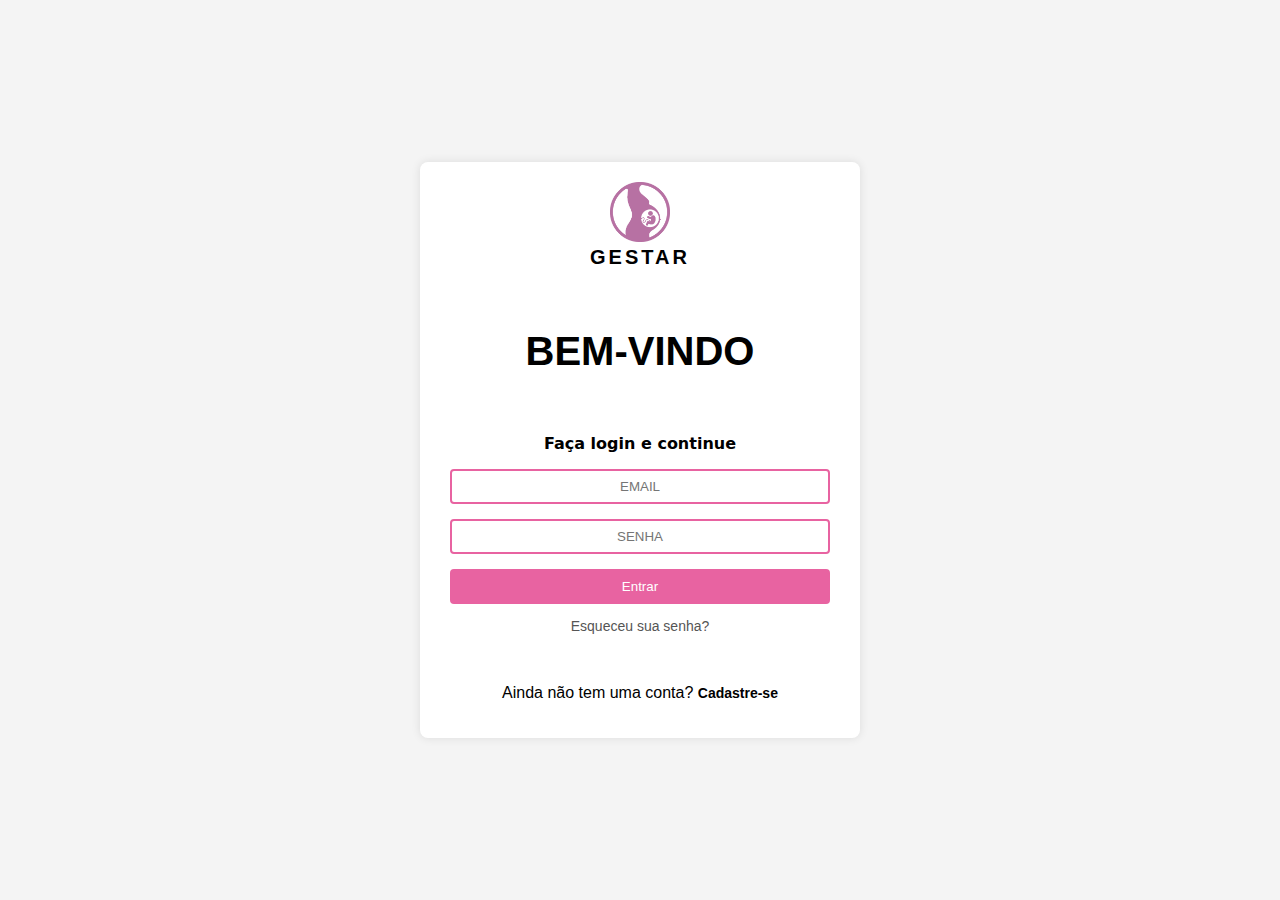
<file: index.html>
<!DOCTYPE html>
<html lang="en">
<head>
    <link href="https://fonts.googleapis.com/css2?family=Roboto:wght@400;700&display=swap" rel="stylesheet">
    <meta charset="UTF-8">
    <meta name="viewport" content="width=device-width, initial-scale=1.0">
    <link rel="stylesheet" href="./Login/Login.css">
    <title>Página de Login</title>
</head>
<body>

<div class="login-container">
    <img src="./Fotos/277556264_468707131618780_4622556647008065310_n (1).png" alt="Descrição da imagem" style="width: 60px; height: auto;">
    <p class="brand">GESTAR</p>

    <h2 class="bemvindo">BEM-VINDO</h2>

    <p class="cabecalho">Faça login e continue</p>
    <div class="form-group">
        <input class="email" type="email" id="email" name="email" placeholder="EMAIL" required>
    </div>

    <div class="form-group">
        <input class="senha" type="password" id="password" name="password" placeholder="SENHA" required>
    </div>

    <button type="button" onclick="redirect()">Entrar</button>

    <div class="form-group">
        <a class="forgot-password" href="#"><p> Esqueceu sua senha?</p></a>
    </div>

    <div class="form-group">
        <p class="acesso">Ainda não tem uma conta? <a href="#" class="cadastro">Cadastre-se</a></p>
    </div>
</div>

<script>
    function redirect() {
        window.location.href = "./Usuario/Usuario.html";
    }
</script>

</body>
</html>
</file>
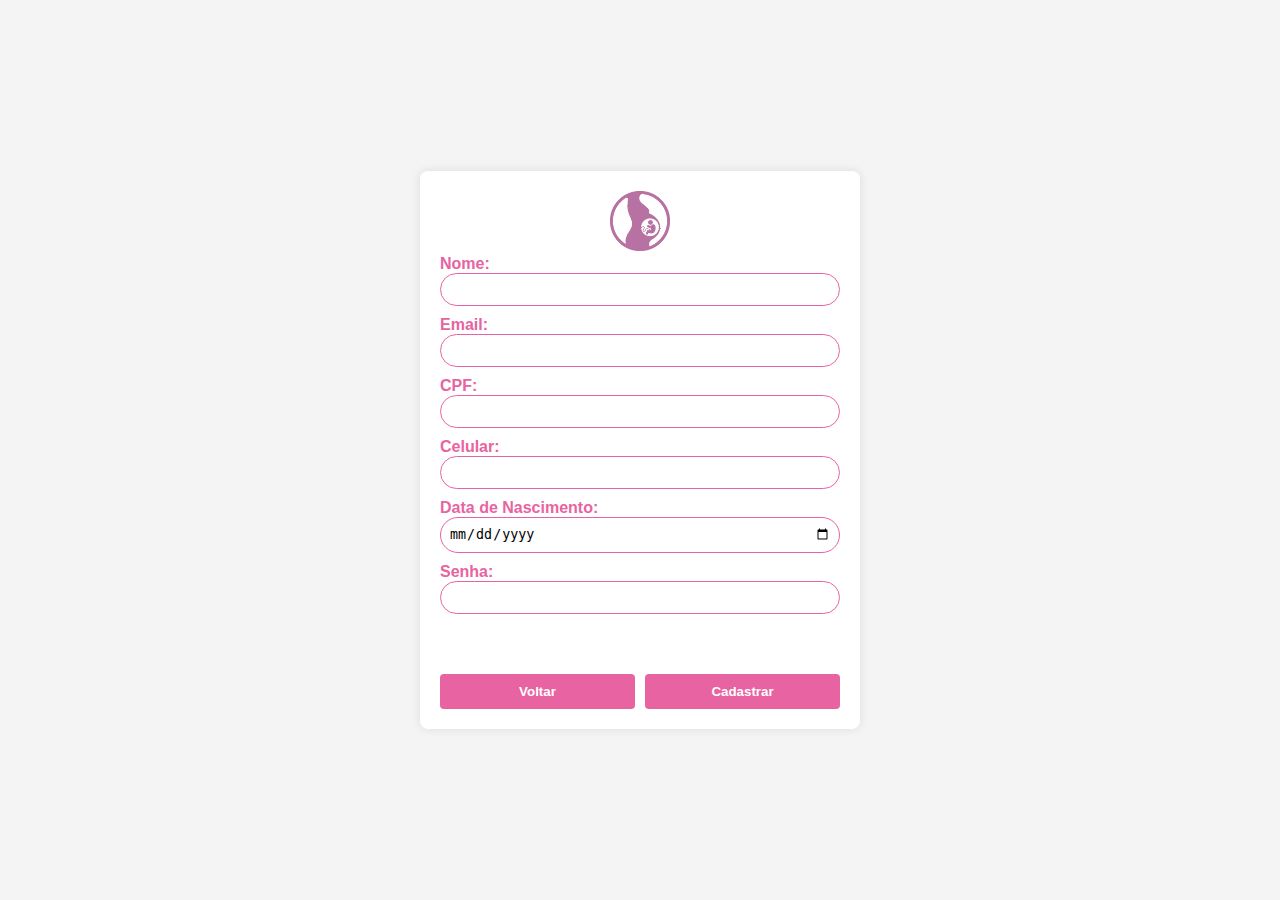
<file: CadastrarGestante/Cadastro.html>
<!DOCTYPE html>
<html lang="en">
<head>
    <meta charset="UTF-8">
    <meta name="viewport" content="width=device-width, initial-scale=1.0">
    <title>Cadastro de Gestante</title>
    <link rel="stylesheet" href="Cadastro.css">
</head>
<body>

<div class="gestante-form-container">

    <img src="../Fotos/277556264_468707131618780_4622556647008065310_n (1).png" alt="Descrição da imagem" style="width: 60px; height: auto;">

    <form id="gestanteForm">
        <label for="nome">Nome:</label>
        <input type="text" id="nome" name="nome" required>

        <label for="email">Email:</label>
        <input type="email" id="email" name="email" required>

        <label for="cpf">CPF:</label>
        <input type="text" id="cpf" name="cpf" required>

        <label for="celular">Celular:</label>
        <input type="text" id="celular" name="celular" required>

        <label for="dataNascimento">Data de Nascimento:</label>
        <input type="date" id="dataNascimento" name="dataNascimento" required>

        <label for="senha">Senha:</label>
        <input type="password" id="senha" name="senha" required>

        <div class="action-buttons">
            <button type="button" id="voltar" class="action-button" onclick="goBack()">Voltar</button>
            <button type="button" id="cadastrarButton" class="action-button" onclick="cadastrarGestante()">Cadastrar</button>
        </div>
    </form>
</div>

<script>
    function cadastrarGestante() {
        window.location.href = '../Tela/Tela.html';
    }

    function goBack() {
        window.history.back();
    }
</script>

</body>
</html>
</file>
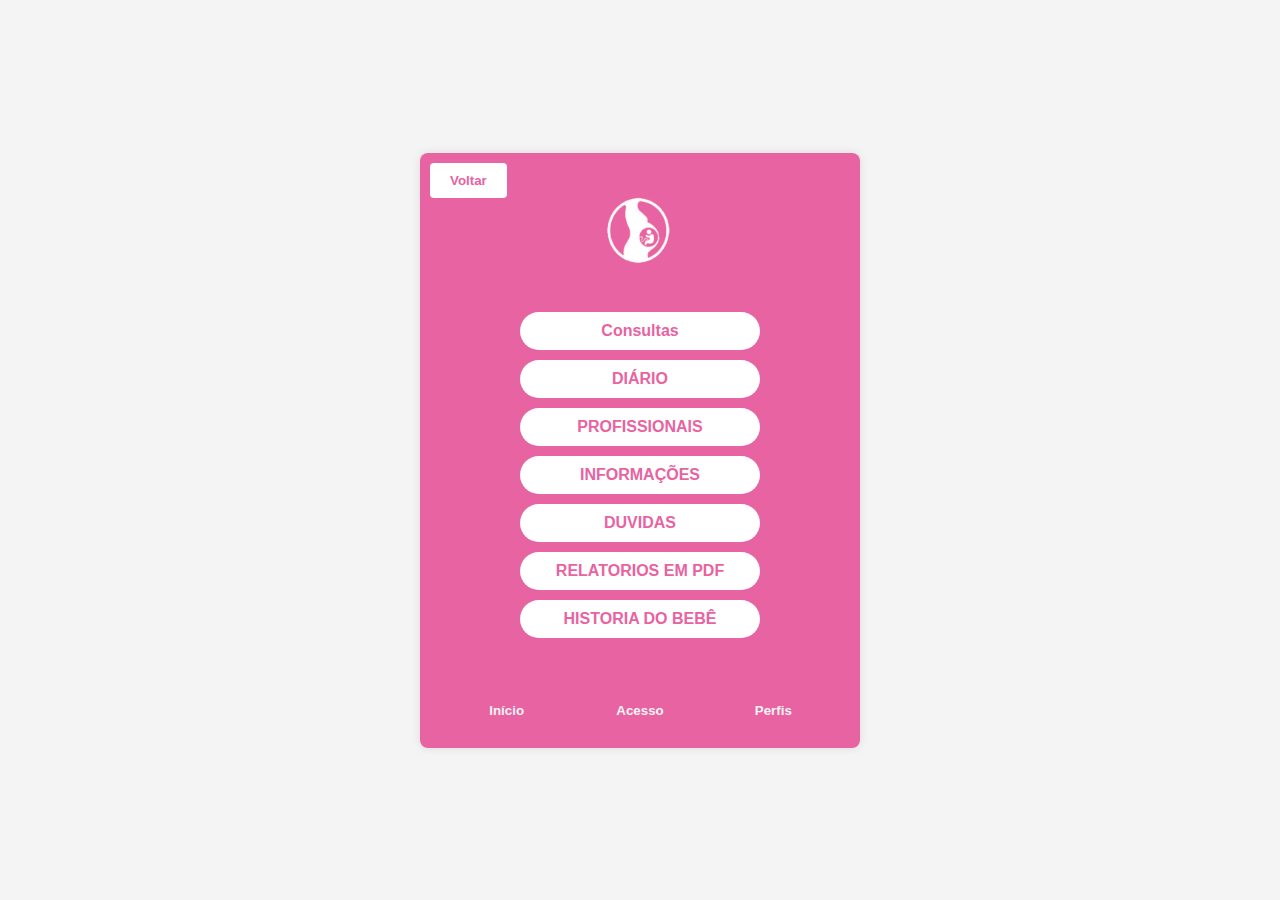
<file: Tela/Tela.html>
<!DOCTYPE html>
<html lang="en">
<head>
    <meta charset="UTF-8">
    <meta name="viewport" content="width=device-width, initial-scale=1.0">
    <title>Saúde da Gestante</title>
    <link rel="stylesheet" href="Tela.css">
</head>
<body>

<div class="container">
    <button class="back-button" onclick="goBack()">Voltar</button>
    <header>
    </header>
    <img class="img" src="../Fotos/unnamed (1).png" alt="Descrição da imagem" style="width: 80px; height: auto;">
    <div class="section-buttons">
        <a href="#consultas" class="section-button">Consultas</a>
        <a href="#diarios" class="section-button">DIÁRIO</a>
        <a href="#profissionais" class="section-button">PROFISSIONAIS</a>
        <a href="#informacoes" class="section-button">INFORMAÇÕES</a>
        <a href="#duvidass" class="section-button">DUVIDAS</a>
        <a href="#relatorios-pdf" class="section-button">RELATORIOS EM PDF</a>
        <a href="#historia-bebe" class="section-button">HISTORIA DO BEBÊ</a>
    </div>

    <!-- Adicione as seções abaixo com o conteúdo correspondente -->

    <div class="action-buttons">
        <button id="btnInicio" class="action-button">Início</button>
        <button id="btnAcesso" class="action-button">Acesso</button>
        <button id="btnPerfis" class="action-button">Perfis</button>
    </div>
</div>
<script>

    function goBack() {
        window.location.href = "../Usuario/Usuario.html";
    }

</script>
</body>
</html>
</file>
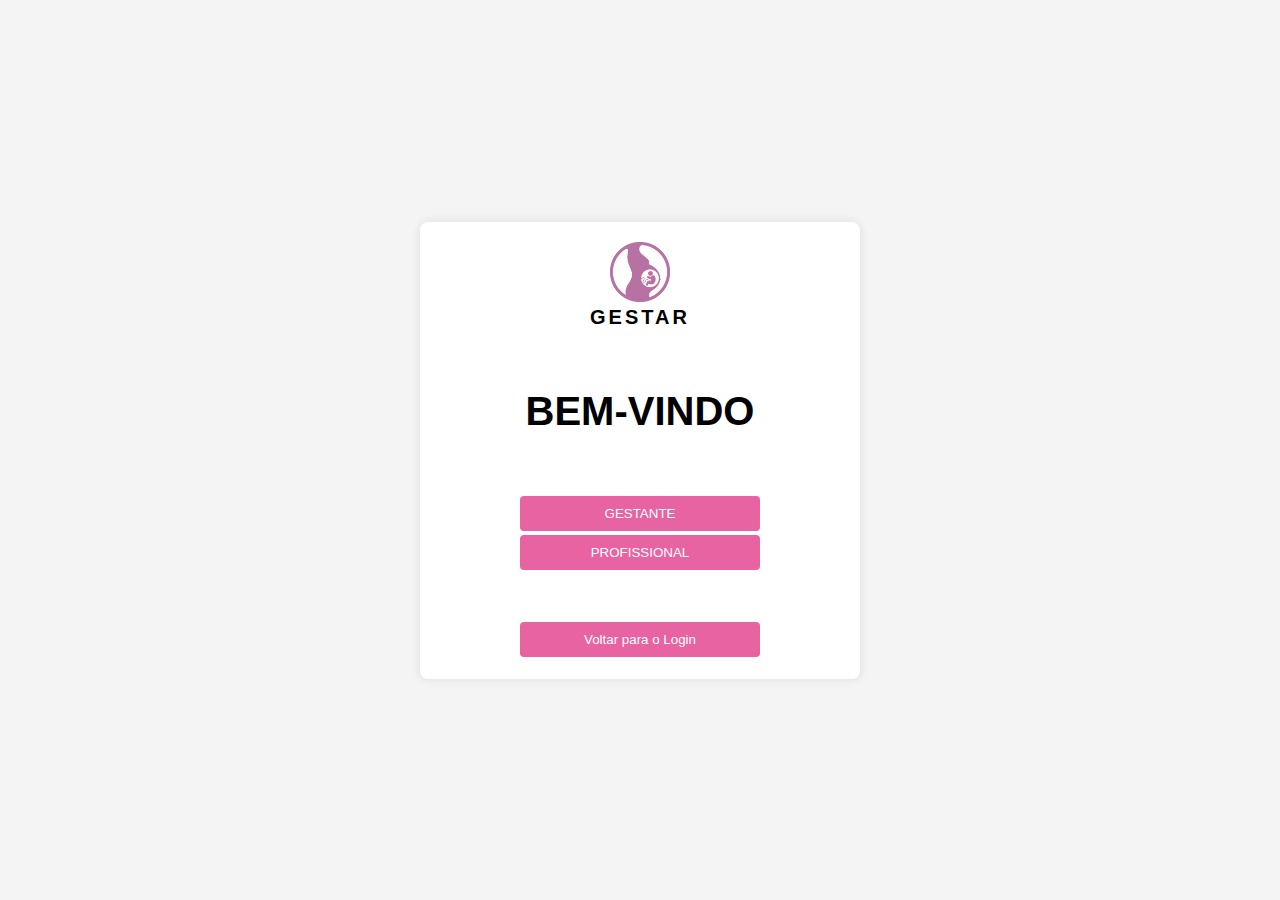
<file: Usuario/Usuario.html>
<!DOCTYPE html>
<html lang="en">
<head>
    <meta charset="UTF-8">
    <meta name="viewport" content="width=device-width, initial-scale=1.0">
    <link rel="stylesheet" href="Usuario.css">
    <title>Seleção de Perfil</title>
</head>
<body>

<div class="profile-selection-container">
    <img src="../Fotos/277556264_468707131618780_4622556647008065310_n (1).png" alt="Descrição da imagem" style="width: 60px; height: auto;">
    <p class="brand">GESTAR</p>
    <h2 class="bemvindo">BEM-VINDO</h2>

    <div class="profile-options">
        <button onclick="goToConsultaPage()">GESTANTE</button>
    </div>
    
    <div class="profile-options">
        <button onclick="goToGestantePage()">PROFISSIONAL</button>
    </div>

    <button onclick="goToLogin()" class="btn-back-to-login">Voltar para o Login</button>
</div>

<script>
    function selectProfile(profile) {
        // Aqui você pode realizar ações com base no perfil selecionado
        console.log('Perfil selecionado:', profile);
    }

    function goToGestantePage() {
        window.location.href = "../CadastrarGestante/Cadastro.html"; // Substitua "cadastro_gestante.html" pelo caminho real da sua página de cadastro de gestante
    }

    function goToConsultaPage() {
        window.location.href = "../Tela/Tela.html"; // Substitua "cadastro_gestante.html" pelo caminho real da sua página de cadastro de gestante
    }

    function goToLogin() {
        window.location.href = "../index.html"; // Substitua "login.html" pelo caminho real da sua página de login
    }
</script>

</body>
</html>
</file>
<file: Login/Login.css>
body {
    font-family: Arial, sans-serif;
    background-color: #f4f4f4;
    margin: 0;
    padding: 0;
    display: flex;
    justify-content: center;
    align-items: center;
    height: 100vh;
}

.login-container {
    background-color: #fff;
    border-radius: 8px;
    box-shadow: 0 0 10px rgba(0, 0, 0, 0.1);
    padding: 20px;
    max-width: 400px;
    width: 100%;
    text-align: center;
}

.brand {
    font-size: 20px;
    font-weight: bold;
    margin-top: 0;
    letter-spacing: 3px;
}

.bemvindo {
    font-size: 40px;
    margin: 60px 0; /* Ajuste o valor conforme necessário */
}

.cabecalho {
    font-weight: bold;
    font-family: system-ui, -apple-system, BlinkMacSystemFont, 'Segoe UI', Roboto, Oxygen, Ubuntu, Cantarell, 'Open Sans', 'Helvetica Neue', sans-serif;
}

.acesso {
    margin-top: 50px;
}

.form-group {
    margin-bottom: 10px;
}

input {
    width: calc(100% - 20px);
    padding: 8px;
    box-sizing: border-box;
    margin-bottom: 5px;
    border: 2px solid #e863a1;
    border-radius: 4px;
    outline: none; /* Remover a borda padrão do foco */
}

button {
    width: calc(100% - 20px);
    background-color: #e863a1;
    color: #fff;
    padding: 10px 0;
    border: none;
    border-radius: 4px;
    cursor: pointer;
}

.forgot-password {
    font-size: 14px;
    color: #555;
    text-decoration: none;
    cursor: pointer;
}

.cadastro {
    font-size: 14px;
    font-weight: bold;
    color: #000000;
    text-decoration: none;
    cursor: pointer;
}

/* Adicionando a cor da borda diretamente */
input#email,
input#password {
    border-color: #e863a1;
}

.senha{
    text-align: center;
}

.email{
    text-align: center;
}
</file>
<file: CadastrarGestante/Cadastro.css>
body {
    font-family: Arial, sans-serif;
    background-color: #f4f4f4;
    margin: 0;
    padding: 0;
    display: flex;
    flex-direction: column;
    align-items: center;
    justify-content: center;
    height: 100vh;
}

.gestante-form-container {
    background-color: #fff;
    border-radius: 8px;
    box-shadow: 0 0 10px rgba(0, 0, 0, 0.1);
    padding: 20px;
    max-width: 400px;
    width: 100%;
    text-align: center;
    position: relative;
}

#gestanteForm {
    text-align: left;
    flex-direction: column;
    align-items: center;
    font-weight: bold;
}

#gestanteForm label {
    display: block;
    margin-bottom: 0;
    color: #e863a1;
}

#gestanteForm input {
    border-radius: 20px;
    width: 100%;
    padding: 8px;
    box-sizing: border-box;
    border: 1px solid #e863a1;
    outline: none;
    margin-bottom: 10px;
}


.back-button,
#cadastrarButton {
    background-color: #e863a1;
    color: #fff;
    padding: 10px 20px;
    border: none;
    border-radius: 4px;
    cursor: pointer;
}

.back-button,
#voltar {
    background-color: #e863a1;
    color: #fff;
    padding: 10px 20px;
    border: none;
    border-radius: 4px;
    cursor: pointer;
}

.back-button {
    margin-right: 50px;
}

#cadastrarButton {
    margin-left: 10px;
}

@media only screen and (max-width: 600px) {
    .gestante-form-container {
        max-width: 100%;
    }

    #button-container {
        flex-direction: column;
        align-items: center;
    }

    .back-button,
    #cadastrarButton {
        margin-right: 0;
        margin-bottom: 10px;
    }

    .back-button,
    #voltar {
        margin-right: 0;
        margin-bottom: 10px;
    }
}

.action-button {
    background-color: #e863a1;
    color: rgb(243, 243, 243);
    padding: 10px 20px;
    text-decoration: none;
    cursor: pointer;
    width: 60%;
    box-sizing: border-box;
    border: none; /* Remover a borda */
    font-weight: bold;
    margin-top: 30px;
}
.action-buttons {
    display: flex;
    justify-content: space-between;
    margin-top: 20px;
}
</file>
<file: Tela/Tela.css>
body {
    font-family: Arial, sans-serif;
    background-color: #f4f4f4;
    margin: 0;
    padding: 0;
    display: flex;
    justify-content: center;
    align-items: center;
    min-height: 100vh;
}

.container {
background-color:#e863a1;
border-radius: 8px;
box-shadow: 0 0 10px rgba(0, 0, 0, 0.1);
padding: 20px;
max-width: 400px;
width: 100%;
text-align: center;
position: relative; /* Adicionado para posicionar elementos filhos relativos a este contêiner */
}

header {
    margin-bottom: 20px;
}

.section-buttons {
    display: flex;
    flex-direction: column;
    align-items: center;
}

.section-button {
    background-color: #ffffff ;
    color: #e863a1;
    padding: 10px 20px;
    margin: 5px;
    text-decoration: none;
    cursor: pointer;
    width: 60%;
    box-sizing: border-box;
    border-radius: 20px;
    font-weight: bold;
}

.action-buttons {
    display: flex;
    justify-content: space-between;
    margin-top: 20px;
}

.action-button {
    background-color: #e863a1;
    color: rgb(243, 243, 243);
    padding: 10px 20px;
    text-decoration: none;
    cursor: pointer;
    width: 60%;
    box-sizing: border-box;
    border: none; /* Remover a borda */
    font-weight: bold;
    margin-top: 30px;
}


.back-button {
    background-color: #ffffff;
    color: #e863a1;
    padding: 10px 20px;
    border: none;
    border-radius: 4px;
    cursor: pointer;
    position: absolute;
    top: 10px;
    left: 10px;
    font-weight: bold;
}

.img{
    margin-bottom: 30px;
}
</file>
<file: Usuario/Usuario.css>
body {
    font-family: Arial, sans-serif;
    background-color: #f4f4f4;
    margin: 0;
    padding: 0;
    display: flex;
    justify-content: center;
    align-items: center;
    height: 100vh;
}

.profile-selection-container {
    background-color: #fff;
    border-radius: 8px;
    box-shadow: 0 0 10px rgba(0, 0, 0, 0.1);
    padding: 20px;
    max-width: 400px;
    width: 100%;
    text-align: center;
}

.profile-options {
    margin-bottom: none;
}

button {
    background-color: #e863a1;
    color: #fff;
    padding: 10px 20px; /* Tamanho fixo para todos os botões */
    border: none;
    border-radius: 4px;
    cursor: pointer;
    margin: 2px; /* Adiciona margem entre os botões */
}

/* Adicione essa regra para o botão "Voltar para o Login" */
.profile-selection-container .btn-back-to-login {
    margin-top: 50px; /* Adiciona margem superior para separar visualmente do botão anterior */
}

.profile-selection-container button:last-child {
    width: 60%;

}

.brand {
    font-size: 20px;
    font-weight: bold;
    margin-top: 0;
    letter-spacing: 3px;
}

.bemvindo {
    font-size: 40px;
    margin: 60px 0; /* Ajuste o valor conforme necessário */
}
</file>
